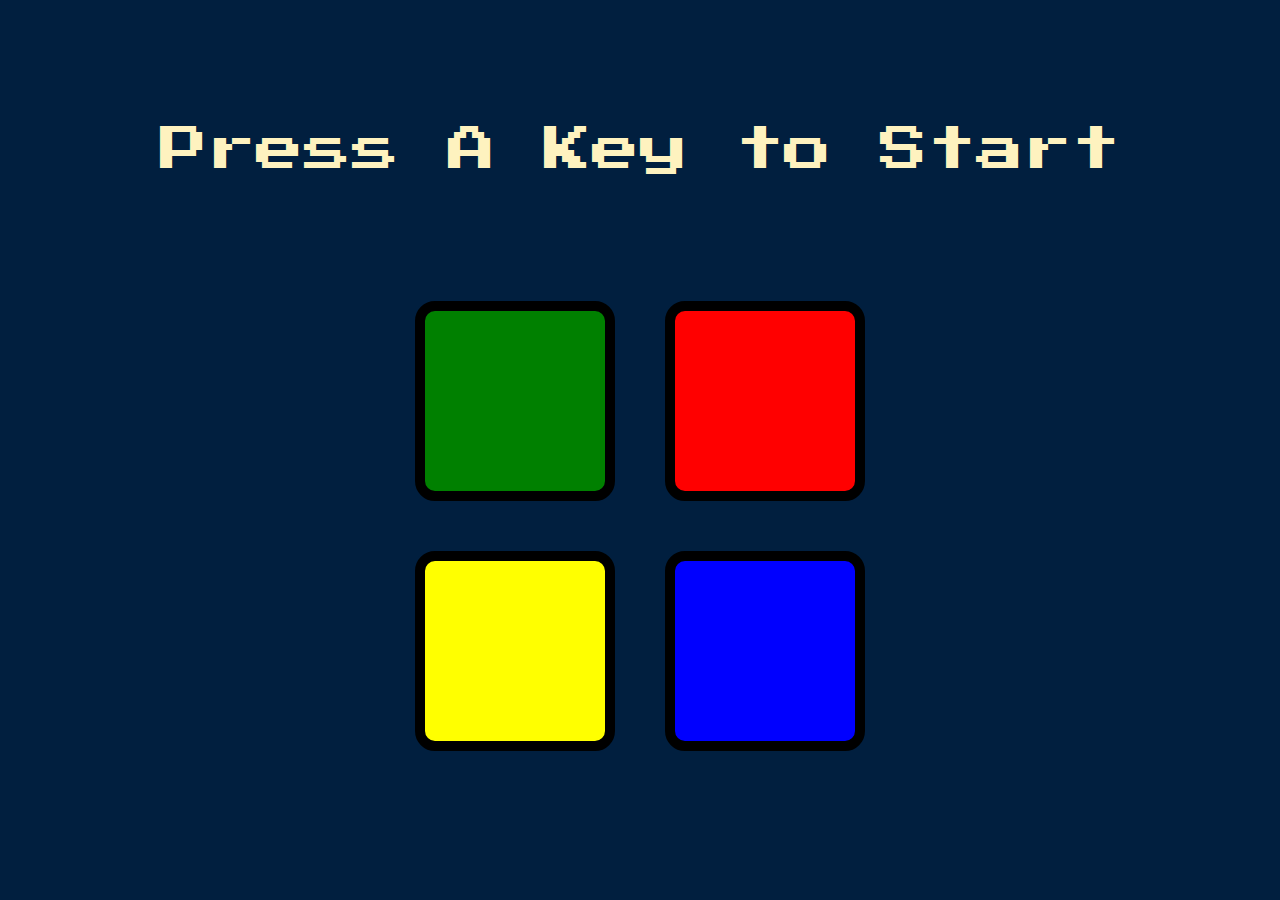
<file: index.html>
<!DOCTYPE html>
<html lang="en">

<head>
    <meta charset="UTF-8">
    <meta name="viewport" content="width=device-width, initial-scale=1.0">
    <title>Simon</title>
    <link href="./style.css" rel="stylesheet">
    <link href="https://fonts.googleapis.com/css?family=Press+Start+2P" rel="stylesheet">
</head>

<body>
    <h1>Press A Key to Start</h1>
    <div class="container">
        <div class="green button"></div>
        <div class="red button"></div>
        <div class="yellow button"></div>
        <div class="blue button"></div>
    </div>



    <script src="https://ajax.googleapis.com/ajax/libs/jquery/3.7.1/jquery.min.js"></script>
    <script src="./index.js"></script>
</body>

</html>
</file>
<file: style.css>
body{
    background-color: #011f3f;
}

h1{
    font-family: "Press Start 2P", system-ui;
    font-weight: 400;
    font-style: normal;
    font-size: 3rem;
    text-align: center;
    margin: 10%;
    color: #fef2bf;

}

.container{
    display: grid;
    grid-template: 200px 200px/200px 200px;
    gap: 50px;
    justify-content: center;
}

.button{
    background-color: red;
    border: black solid 10px;
    border-radius: 10%;
    
}

.green{
    background-color: #008000;
}

.red{
    background-color: #ff0000;
}

.yellow{
    background-color: #ffff00;
}

.blue{
    background-color: #0000ff;
}

.press{
    background-color: grey;
}
.hint{
    background-color: white;
}

@media(max-width:500px)
{
    .container{
        display: flex;
        flex-direction: column;
        justify-content: center;
        align-items: center;
        gap: 30px;
    }
    .button{
        flex:1;
        flex-basis: 100px;
        min-width: 100px;
    }
    h1{
        font-size: xx-large;
        text-align: center;
        line-height: 50px;
        padding-top: 10px;
    }
}
</file>
